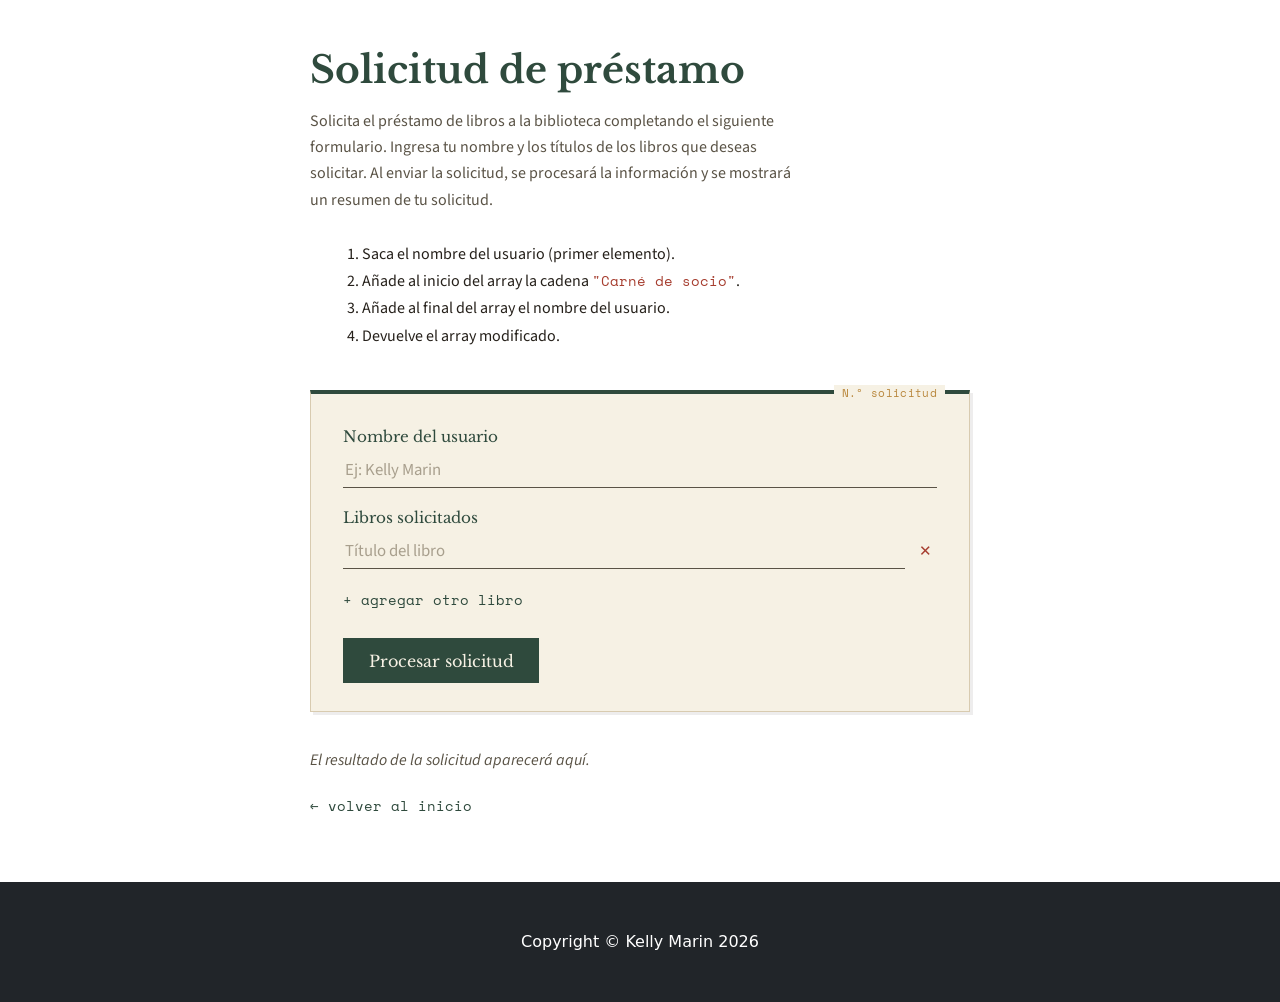
<file: Biblioteca/biblio.html>
<!DOCTYPE html>
<html lang="en">

<head>
    <meta charset="utf-8" />
    <meta name="viewport" content="width=device-width, initial-scale=1, shrink-to-fit=no" />
    <meta name="description" content="Sistema de solicitudes de préstamo de biblioteca" />
    <meta name="author" content="Kelly Marin" />
    <title>Biblioteca - Solicitud de préstamo</title>
    <!-- Favicon-->
    <link rel="icon" type="image/x-icon" href="../assets/usb.ico" />
    <!-- Fonts -->
    <link rel="preconnect" href="https://fonts.googleapis.com">
    <link rel="preconnect" href="https://fonts.gstatic.com" crossorigin>
    <link href="https://fonts.googleapis.com/css2?family=Libre+Baskerville:wght@400;700&family=Source+Sans+3:wght@400;600&family=Space+Mono&display=swap" rel="stylesheet">
    <!-- Core theme CSS (includes Bootstrap + toggle modo oscuro) -->
    <link href="../css/styles.css" rel="stylesheet" />
    <!-- Estilos propios de la biblioteca -->
    <link href="biblio.css" rel="stylesheet" />
</head>

<body>

    <!-- Page content -->
    <div class="biblioteca-page">
        <h1>Solicitud de préstamo</h1>
        <p class="biblioteca-intro">
            Solicita el préstamo de libros a la biblioteca completando el siguiente formulario. Ingresa tu nombre y los títulos de los libros que deseas solicitar. Al enviar la solicitud, se procesará la información y se mostrará un resumen de tu solicitud.
        </p>
        <ol class="biblioteca-reglas">
            <li>Saca el nombre del usuario (primer elemento).</li>
            <li>Añade al inicio del array la cadena <code>"Carné de socio"</code>.</li>
            <li>Añade al final del array el nombre del usuario.</li>
            <li>Devuelve el array modificado.</li>
        </ol>

        <form id="solicitud-form" class="ficha">
            <label class="ficha-label" for="nombre-usuario">Nombre del usuario</label>
            <input type="text" id="nombre-usuario" class="ficha-input" placeholder="Ej: Kelly Marin" required />

            <label class="ficha-label">Libros solicitados</label>
            <div id="libros-container"></div>

            <button type="button" id="add-libro" class="ficha-add">+ agregar otro libro</button>
            <div>
                <button type="submit" class="ficha-submit">Procesar solicitud</button>
            </div>
        </form>

        <div id="resultado">
            <p class="resultado-vacio">El resultado de la solicitud aparecerá aquí.</p>
        </div>

        <a class="biblioteca-volver" href="../index.html">&larr; volver al inicio</a>
    </div>

    <!-- Footer-->
    <footer class="py-5 bg-dark">
        <div class="container px-4 px-lg-5">
            <p class="m-0 text-center text-white">Copyright &copy; Kelly Marin 2026</p>
        </div>
    </footer>

    <!-- Bootstrap core JS-->
    <script src="https://cdn.jsdelivr.net/npm/bootstrap@5.2.3/dist/js/bootstrap.bundle.min.js"></script>
    <!-- Core theme JS (toggle modo oscuro + localStorage) -->
    <script src="../js/scripts.js"></script>
    <!-- Lógica de la biblioteca -->
    <script src="biblio.js"></script>
</body>

</html>
</file>
<file: Biblioteca/biblio.css>
/* ============================================================
   Biblioteca — Solicitud de préstamo
   Identidad: ficha de papel de catálogo de biblioteca.
   ============================================================ */

.biblioteca-page {
    --paper: #f6f1e4;
    --paper-line: #d8cbb0;
    --ink: #26211b;
    --ink-soft: #5a5346;
    --verde: #2f4a3d;
    --sello: #a63d2f;
    --bronce: #b8863b;

    font-family: "Source Sans 3", -apple-system, BlinkMacSystemFont, sans-serif;
    color: var(--ink);
    max-width: 700px;
    margin: 0 auto;
    padding: 3rem 1.25rem 4rem;
}

.biblioteca-page h1 {
    font-family: "Libre Baskerville", Georgia, serif;
    font-weight: 700;
    font-size: 2.35rem;
    line-height: 1.2;
    color: var(--verde);
    margin-bottom: 0.9rem;
}

.biblioteca-intro {
    max-width: 62ch;
    line-height: 1.65;
    color: var(--ink-soft);
    margin-bottom: 1.75rem;
}

.biblioteca-intro code {
    background: none;
    color: var(--sello);
    font-family: "Space Mono", monospace;
    font-size: 0.9em;
}

.biblioteca-reglas {
    max-width: 60ch;
    line-height: 1.7;
    color: var(--ink);
    margin: 0 0 2.5rem 1.25rem;
}

.biblioteca-reglas code {
    background: none;
    color: var(--sello);
    font-family: "Space Mono", monospace;
    font-size: 0.9em;
}

/* --- La ficha: tarjeta de solicitud estilo papel de catálogo --- */
.ficha {
    position: relative;
    background-color: var(--paper);
    border: 1px solid var(--paper-line);
    border-top: 4px solid var(--verde);
    padding: 2rem 2rem 1.75rem;
    box-shadow: 3px 3px 0 rgba(38, 33, 27, 0.08);
    margin-bottom: 2.25rem;
}

.ficha::after {
    content: "N.º solicitud";
    position: absolute;
    top: -0.55rem;
    right: 1.5rem;
    background: var(--paper);
    padding: 0 0.5rem;
    font-family: "Space Mono", monospace;
    font-size: 0.7rem;
    letter-spacing: 0.03em;
    color: var(--bronce);
}

.ficha-label {
    display: block;
    font-family: "Libre Baskerville", Georgia, serif;
    font-size: 0.95rem;
    color: var(--verde);
    margin-bottom: 0.35rem;
}

.ficha-input {
    width: 100%;
    border: none;
    border-bottom: 1px solid var(--ink-soft);
    background: transparent;
    padding: 0.25rem 0.1rem;
    font-family: "Source Sans 3", sans-serif;
    font-size: 1.05rem;
    color: var(--ink);
    margin-bottom: 1.15rem;
}

.ficha-input:focus {
    outline: none;
    border-bottom: 2px solid var(--verde);
}

.ficha-input::placeholder {
    color: #a89f8d;
}

.libro-input-group {
    display: flex;
    align-items: baseline;
    gap: 0.6rem;
    margin-bottom: 1.15rem;
}

.libro-input-group .ficha-input {
    margin-bottom: 0;
}

.remove-libro {
    border: none;
    background: none;
    color: var(--sello);
    font-family: "Space Mono", monospace;
    font-size: 0.95rem;
    cursor: pointer;
    line-height: 1;
    padding: 0.2rem 0.3rem;
}

.remove-libro:hover {
    text-decoration: underline;
}

.ficha-add {
    border: none;
    background: none;
    color: var(--verde);
    font-family: "Space Mono", monospace;
    font-size: 0.85rem;
    cursor: pointer;
    padding: 0;
    margin-bottom: 1.75rem;
    display: inline-block;
}

.ficha-add:hover {
    color: var(--bronce);
}

.ficha-submit {
    background: var(--verde);
    color: var(--paper);
    border: none;
    font-family: "Libre Baskerville", Georgia, serif;
    font-size: 1rem;
    padding: 0.65rem 1.6rem;
    cursor: pointer;
    transition: background-color 0.2s ease;
}

.ficha-submit:hover {
    background: var(--sello);
}

.ficha-submit:focus-visible,
.ficha-input:focus-visible,
.remove-libro:focus-visible,
.ficha-add:focus-visible {
    outline: 2px solid var(--bronce);
    outline-offset: 2px;
}

/* --- Resultado: el "sello" estampado --- */
.resultado-vacio {
    color: var(--ink-soft);
    font-style: italic;
}

.resultado-alerta {
    color: var(--sello);
    border-left: 3px solid var(--sello);
    padding-left: 0.9rem;
}

.sello {
    border: 1px dashed var(--bronce);
    padding: 1.5rem 1.75rem;
    animation: estampar 0.3s ease-out;
}

@keyframes estampar {
    from {
        opacity: 0;
        transform: scale(0.96) rotate(-1deg);
    }
    to {
        opacity: 1;
        transform: scale(1) rotate(0deg);
    }
}

.sello h2 {
    font-family: "Libre Baskerville", Georgia, serif;
    font-size: 1.05rem;
    color: var(--verde);
    margin-bottom: 0.5rem;
}

.resultado-array {
    font-family: "Space Mono", monospace;
    font-size: 0.92rem;
    color: var(--ink-soft);
    overflow-x: auto;
    margin: 0 0 1.25rem;
}

.resultado-final {
    font-family: "Space Mono", monospace;
    font-size: 0.92rem;
    color: var(--sello);
    overflow-x: auto;
    margin: 0;
}

.biblioteca-volver {
    display: inline-block;
    margin-top: 0.5rem;
    color: var(--verde);
    font-family: "Space Mono", monospace;
    font-size: 0.85rem;
    text-decoration: none;
}

.biblioteca-volver:hover {
    color: var(--sello);
}

/* --- Modo oscuro (se activa junto con body.active del sitio) --- */
body.active .biblioteca-page {
    --paper: #2a2a24;
    --paper-line: #423f34;
    --ink: #ece6d6;
    --ink-soft: #b5ac97;
    --verde: #8fb89c;
    --sello: #e07a63;
    --bronce: #d9b06a;
}

body.active .ficha {
    box-shadow: 3px 3px 0 rgba(0, 0, 0, 0.35);
}

body.active .ficha-submit {
    color: #1a1a16;
}
</file>
